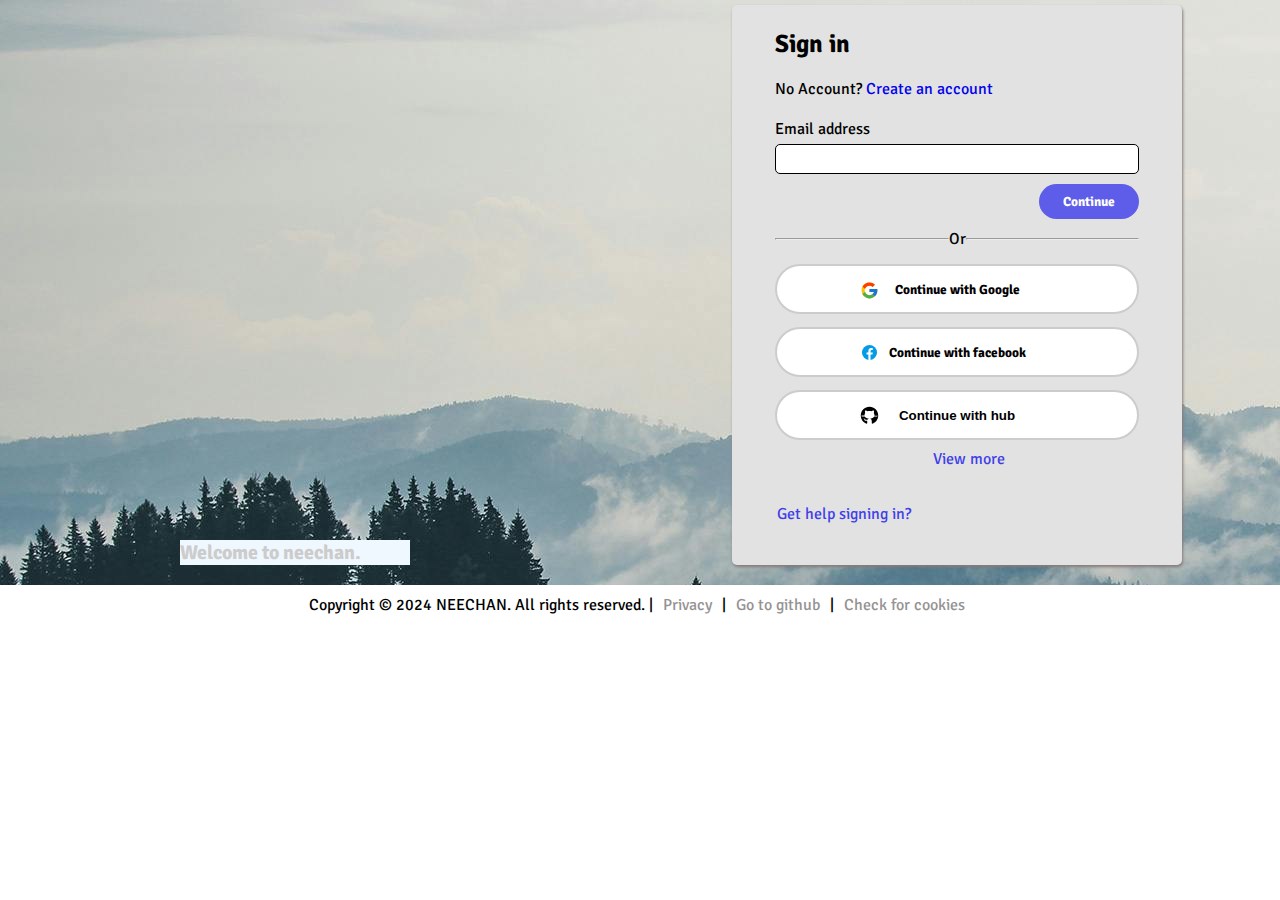
<file: login/index.html>
<!DOCTYPE html>
  <html>

  <head>
    <link rel="icon" href="/login/favicon.ico" type="image/x-icon">
    <meta name="viewport" content="width=device-width, initial-scale=1.0">
    <link rel="stylesheet" href="nnechan.css">
    <title>NEECHAN </title>
    
  </head>

  <body>
    <div class="container">
      <p class="NEECHAN">Welcome to neechan.</p>
      <div class="box">
        <h2 class="sign">Sign in</h2><br>
        <p class="account">No Account?<a href="/neechan account/account.html" target="_blank" class="underline"> Create an
            account</a>
        <form class="input_form">
          <div class="email_container">
            <label for="Email address"> Email&nbsp;address</label>
            <input type="email" id="Email" name="Email" value="" class="email">
            <button class="button-login">Continue</button>

            <div class="Or_div">

              <hr class="hr">
              <span class="Or-button">Or</span>
              <hr class="pr">
            </div>
            <div class="login_redirect">
              <div class="relative">
                <button class="google">Continue with Google</button>
                <img src="icons8-google.svg" alt="google-Logo" class="img"></i>
              </div>
              <div class="relative">

                <button class="facebook">Continue with facebook</button>
                <img src="icons8-facebook.svg" alt="facebook-logo" class="img1"></i>
              </div>
              <div class="relative">

                <button class="hub" target="_blank">Continue with hub</button><br>
                <img src="icons8-github.svg" alt="github-logo" class="img2"></i>
                <a href="https://sakshamvnm.github.io/chatbot/" class="more" target="_blank">View more</a>
                <a href="" class="help" target="_blank">Get help signing in?</a>
              </div>
            </div>
 
             
        </form>
      </div>
    </div>
    </div>
    <footer class="last-footer" data-id="">
      <span class="center">
        Copyright © 2024 NEECHAN. All rights reserved. |
        <a href="https://sakshamvnm.github.io/calculator/" class="foot" target="_blank">Privacy</a> |
        <a class="foot" href="https://github.com/" target="_blank">Go to github</a> |
        <a class="foot" href="https://youtu.be/0JLRExeOH-k?si=xUXcDyu-zC9mMs92" target="_blank">Check for cookies</a>
         
      </span>
      </div>
    </footer>
  </body>

  <script src="neechan.js"></script>

  </html>
</file>
<file: login/nnechan.css>
@import url('https://fonts.googleapis.com/css2?family=Gurajada&family=Signika+Negative:wght@300..700&family=Signika:wght@300..700&display=swap');

*{
  box-sizing: border-box;
  padding: 0;
  margin: 0;
  font-family: signika;
}

.NEECHAN
{
  position:relative;
  top:60vh;
  left :20vh;
  font-size: 20px;
  font-weight: bolder;
  font-style: normal;
  color: #ccc;
  background-color:aliceblue;
  margin-inline-end: 82%;
}

.sign
{
  font-weight: 10px;
  font-size: 25px;
  text-indent:20px;
  font-weight: 700;
  font-style: normal;
}

form
{
  color:black;
  width: 90%;
}

.input_form{
  margin: auto;
}

.account
{
  text-indent: 20px;
  margin-bottom: 20px;
}

.underline
{
  text-decoration: none;
  transition: 0.3s ease;
}

.underline:hover
{
  color: rgb(80, 80, 225);
  text-decoration: underline;
}

.email
{
  height: 30px;
  border-radius: 5px;
  border-style: solid;
  margin-top: 5px;
  background-color: white;
  border-color: black;
  border-width: 1px;
}

.email_container{
  display: flex;
  flex-direction: column;
  width: 100%;
}

.box
{
  height: 560px;
  width: 450px;
  background-color: rgb(226, 226, 226);
  margin-left: auto;
  margin-right: 100px;
  padding: 23px;
  border-radius: 5px;
  position: relative;
  bottom:20px;
  left: 2px;
  box-shadow:1px 2px 3px rgb(135, 123, 123);
}

.button-login
{
  background-color: rgb(93, 93, 233);
  color: white;
  height: 35px;
  width: 100px;
  border-radius: 20px;
  border-style: hidden;
  font-weight: bold;
  cursor: pointer;
  margin-left:auto;
  transition: 0.3s ease;
  margin-top: 10px;
  margin-bottom: 10px;
}

.button-login:hover
{
  background-color: rgb(64, 64, 169);
  transition: 0.6s ease-in;
}

.Or_div{
  display: flex;
  align-items: center;
  justify-content: center;
  margin-bottom: 50px;
}

.hr
{
  width: 50%;
  /* display: block; */
  /* height: 1px;
  border: 0;
  border-top: 1px solid #000000; */
  /* margin-left: 20px; */
  /* position: absolute; */
  /* top: 15px; */
}

.pr
{
  width: 50%;
  /* display: block;
  height: 1px;
  border: 0;;
  border-top: 1px solid #ccc;
  position: relative;
  top: 4px;
  left: 120%; */
}
.relative{
  position: relative;
}

.google
{
  background-color:white;
  color:black;
  height: 50px;
  width: 100%;
  border-radius: 25px;
  border-width: 2px;
  border-style: solid;
  border-color: #ccc;
  cursor: pointer; 
  position: relative;
  bottom: 35px;
  font-weight: bold;
  box-shadow: #ccc;
}

.facebook
{
  background-color:white;
  color:black;
  height: 50px;
  width:100%;
  border-radius: 25px;
  border-width: 2px;
  border-style: solid;
  border-color: #ccc;
  cursor: pointer; 
  position: relative;
  bottom: 35px;
  font-weight: bold;
  margin-top: 1px;
}

.hub
{
  background-color:white;
  color:black;
  height: 50px;
  width:100%;
  border-radius: 25px;
  border-width: 2px;
  border-style: solid;
  border-color: #ccc;
  cursor: pointer; 
  position: relative;
  bottom: 35px;
  font-family: Arial, Helvetica, sans-serif;
  font-weight: bold;
  margin-top: 1px;
}

.google:hover
{
  background-color:rgb(235, 225, 225);
  transition: 0.8s ease;
}

.facebook:hover
{
  background-color: rgb(219, 207, 207);
  transition: 0.8s ease;
}

.hub:hover
{
  background-color: rgb(219, 207, 207);
  transition: 0.8s ease;
}

.more
{
  text-decoration: none;
  position: absolute;
  left: 158px;
  bottom: 6px;
  color: rgb(63, 63, 233);
}

.more:hover
{
  text-decoration: underline;
  transition: 0.3s ease-in;
}

.help
{
  text-decoration: none;
  position: absolute;
  left: 2px;
  top: 80px;
  color: rgb(63,63,233);
}

.help:hover
{
  text-decoration: underline;
  transition: 0.3s;
}

.last-footer
{
  border-width: 2px;
  border-color: black;
  top: 20px;
  text-align:center;
  margin: 10px 0px;
}

.center{
  text-align: center;
}

.foot
{
  margin-left: 6px;
  text-decoration: none;
  color: #949292;
  transition: 0.3s ease;
  margin-right: 6px;  
}

.foot:hover
{
  text-decoration: underline;
  color: rgb(63, 63, 233);
}

.login_redirect{
  display: flex;
  flex-direction: column;
  gap: 12px;
}

.container 
 {
  background-image: url("backg.jpg");
 }

img
 {
  position: absolute;
  top: -18px;
  left: 85px;
  height: 19px;

 }

 @media screen and (max-width: 600px) {
  .NEECHAN {
    font-size: 16px; /* Smaller text for mobile */
    left: 5vw; /* Adjust positioning */
    top: 50vh; /* Adjust vertical positioning */
    margin-inline-end: 0; /* Remove right margin */
  }

  .sign {
    font-size: 20px; /* Adjusted font size */
    text-indent: 20px; /* Remove text indent for better spacing */
  }

  form {
    width: 100%; /* Full width for forms */
    padding-right: 0; /* Remove right padding */
  }

  .account {
    text-indent: 20px; /* Remove text indent */
  }

  .email {
    width:90%; /* Full-width email input */
    margin: 5px 2px; /* Adjust margins */
    margin-left: 20px;
    
  }

  .box {
    width: 90%; /* Make the box responsive */
    height: 90%; /* Allow height to adjust */
    margin: 20px auto; /* Center the box */
    padding: 15px; /* Adjust padding */
  }

  .button-login,
  .google,
  .facebook,
  .hub {
    width: 90%; /* Full-width buttons */
    height: 45px; /* Adjust button height */
    margin-top: 10px; /* Space between buttons */
  }

  img {
    height: 24px; /* Maintain aspect ratio */
    max-width: 9%; /* Responsive image */
    left: 0px; /* Center the image */
    bottom: 10x; /* Adjust image position */
    position: relative;
    ;
  }

  .last-footer {
    flex-direction: column; /* Stack footer items vertically */
    text-align: justify; /* Center align footer text */
  }

  .more {
    left: 30%; /* Center "more" link on mobile */
  }

  body {
    background-image: url("backg.jpg"); /* Keep the background image */
    max-width: 100%;
    max-height: 90%;
  }
  .Or-button {
    width: 80%; /* Give it a bit more width for easier tapping */
    position: relative;
    left: 140px;
  }
}
</file>
